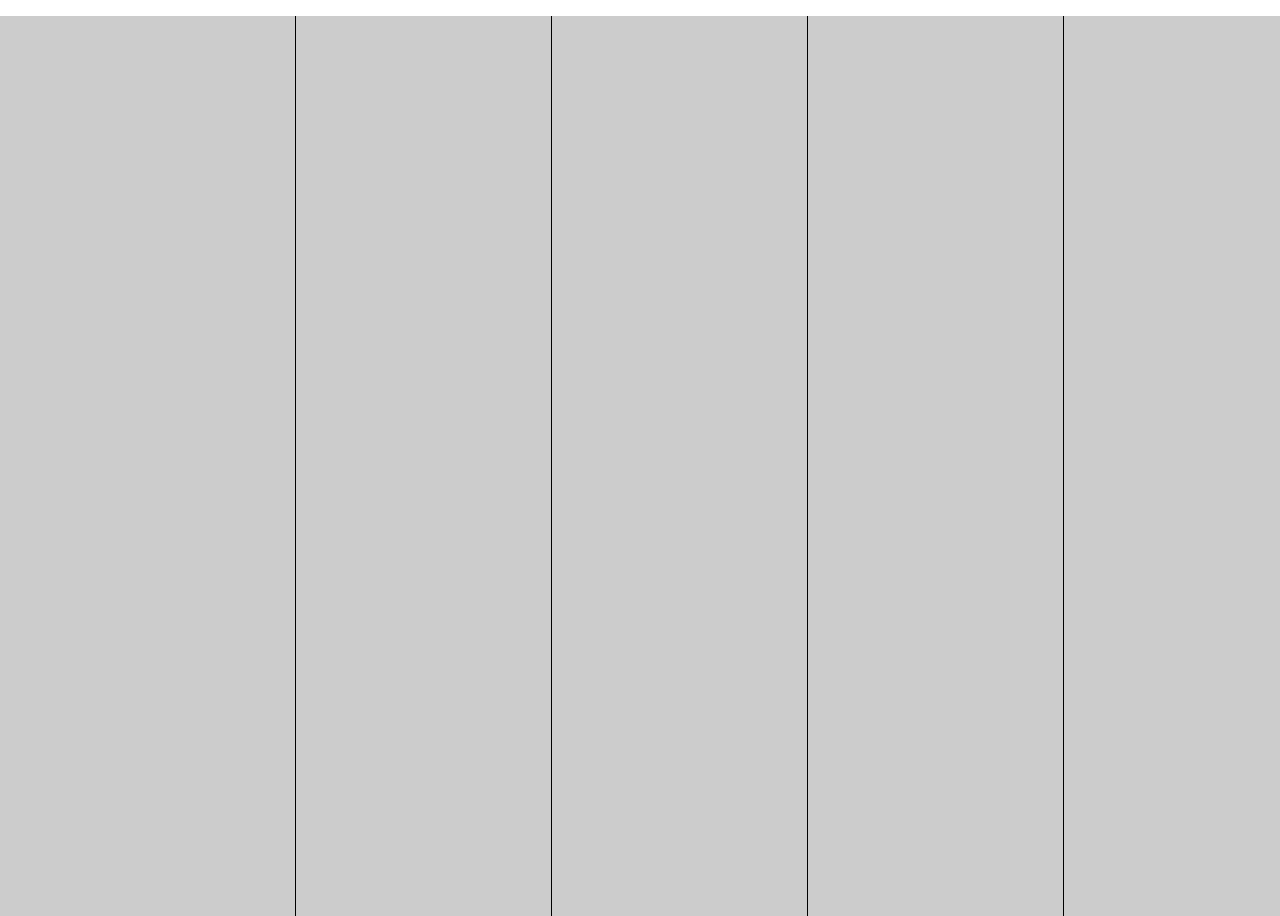
<file: PageTabLike/index.html>
<!DOCTYPE html>
<html lang="en">
<head>
    <meta charset="UTF-8">
    <meta name="viewport" content="width=device-width, initial-scale=1.0">
    <title>Tab Like</title>
    <link rel="stylesheet" href="style.css">
</head>
<body>

    <ul>
        <!-- List for 5 items. to add/remove images tabbers simply 
            adjust the number of li items and the width property of the ul li styler-->
        <li>
            <div class="content">
                <h2>Lorem ipsum dolor sit</h2>
                <p>Lorem ipsum dolor sit, amet consectetur adipisicing elit. 
                Dignissimos, ratione!</p>
            </div>
        </li>
        <li>
            <div class="content">
                <h2>Lorem ipsum dolor sit</h2>
                <p>Lorem ipsum dolor sit, amet consectetur adipisicing elit. 
                Dignissimos, ratione!</p>
            </div>
        </li>
        <li>
            <div class="content">
                <h2>Lorem ipsum dolor sit</h2>
                <p>Lorem ipsum dolor sit, amet consectetur adipisicing elit. 
                Dignissimos, ratione!</p>
            </div>
        </li>
        <li>
            <div class="content">
                <h2>Lorem ipsum dolor sit</h2>
                <p>Lorem ipsum dolor sit, amet consectetur adipisicing elit. 
                Dignissimos, ratione!</p>
            </div>
        </li>
        <li><div class="content">
                <h2>Lorem ipsum dolor sit</h2>
                <p>Lorem ipsum dolor sit, amet consectetur adipisicing elit. 
                Dignissimos, ratione!</p>
            </div>
        </li>
    </ul>

</body>
</html>
</file>
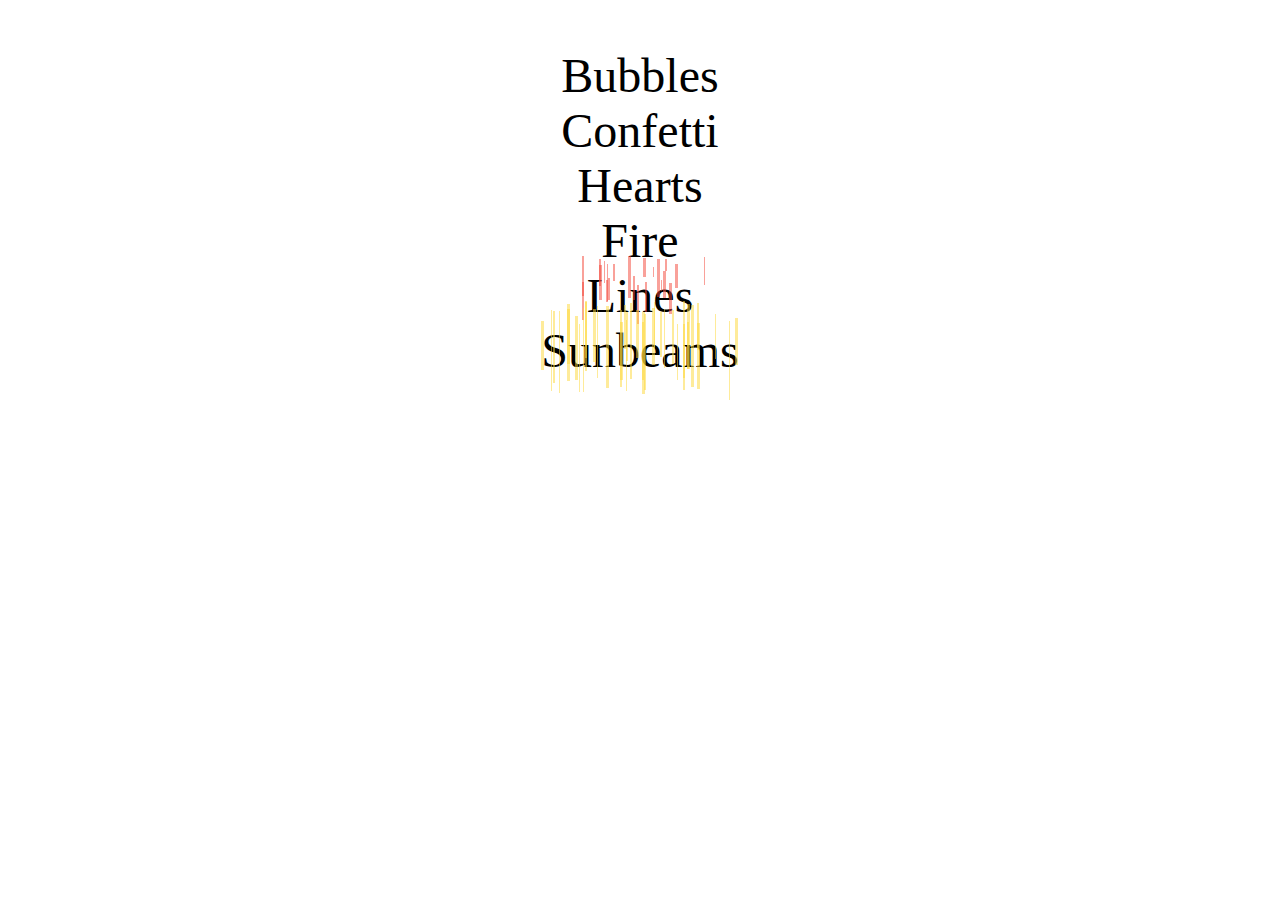
<file: Particle/index.html>
<!DOCTYPE html>
<html lang="en">
<head>
    <meta charset="UTF-8">
    <meta name="viewport" content="width=device-width, initial-scale=1.0">
    <title>Particle Effect</title>
    <link rel="stylesheet" href="style.css">
</head>
<body>
    
   <div class="textcontainer">
       <span class="particletext bubbles"> Bubbles</span>
   </div>

   <div class="textcontainer">
    <span class="particletext confetti"> Confetti</span>
    </div>


   <div class="textcontainer">
    <span class="particletext hearts"> Hearts</span>
    </div>

    <div class="textcontainer">
        <span class="particletext fire"> Fire</span>
    </div>

    <div class="textcontainer">
        <span class="particletext lines"> Lines</span>
    </div>

    <div class="textcontainer">
        <span class="particletext sunbeams"> Sunbeams</span>
    </div>

    <script src="https://ajax.googleapis.com/ajax/libs/jquery/3.5.1/jquery.min.js"> </script>
    <script>
        function initparticles() {
            bubbles();
            hearts();
            lines();
            confetti();
            fire();
            sunbeams();
        }
        function bubbles() {
            $.each($('.particletext.bubbles'), function(){
               var bubblecount = ($(this).width()/50)*10;

               for (var i =0; i <= bubblecount; i++) {
                   var size = ($.rnd(40,80)/10);
                   $(this).append('<span class= "particle" style="top:'+ $.rnd(20,80) + '%; left:' + $.rnd(0,95) + '%; width:' + size + 'px; height:'+ size + 'px; animation-delay:' +  ($.rnd(0,30)/10) + 's;"> </span> ');
;               }
            });
        }
        function hearts(){
         $.each($(".particletext.hearts"),function(){
             var heartcount = ($(this).width()/50)*5;

             for(var i =0; i <= heartcount; i++) {
                 var size = ($.rnd(60,120)/10);

                 $(this).append('<span class="particle" style="top:' + $.rnd(20,80) + '%; left:' + $.rnd(0,95) + '%; width:' + size + 'px; height:' + size + 'px; animation-delay: ' + ($.rnd(0,30)/10) + 's;"> </span>');
             }
         });   
        }
        function lines() {
            $.each($(".particletext.lines"), function() {
                var linecount = ($(this).width()/50)*10;

                for (var i = 0; i <= linecount; i++){
                    $(this).append( '<span class= "particle" style= "top:' + $.rnd(-30,30) + '%; left:' + $.rnd(-10,110) + '%; width:' + $.rnd(1,3) + 'px; height:' + $.rnd(20,80) + '%; animation-delay: -' + ($.rnd(0,30)/10) + 's;"> </span>');
                }
            });
        }
        function confetti() {
            $.each($(".particletext.confetti"), function() {
                var confetticount = ($(this).width()/50)*10;

                for(var i = 0; i <= confetticount; i++) {
                    $(this).append('<span class="particle c' + $.rnd(1,2) + '" style= "top:' + $.rnd(10,50) + '%; left:' + $.rnd(0,100) + '%; width:' + $.rnd(6,8) + 'px; height:' + $.rnd(3,4) + 'px; animation-delay:' + ($.rnd(0,30)/10) + 's;"> </span>' );
                }
            });
        }
        function fire() {
            $.each($(".particletext.fire"), function(){
                var firecount = ($(this).width()/50)*20;

                for(var i = 0; i <= firecount; i++) {
                    var size = $.rnd(8,12);

                    $(this).append('<span class= "particle" style="top:' + $.rnd(40,70) + '%; left:' + $.rnd(-10,100) + '%; width:' + size + 'px; height:' + size + 'px; animation-delay:' + ($.rnd(0,20)/10) + 's;"> </span>');
                }
            });
        }
        function sunbeams() {
            $.each($(".particletext.sunbeams"), function(){
             var beamcount = ($(this).width()/50)*10;

            for (var i =0; i <= beamcount; i++){
                $(this).append('<span class= "particle" style= "top:' + $.rnd(-50,0) + '%; left:' + $.rnd(0,100) + '%; width:' + $.rnd(1,3) + 'px; height:' + $.rnd(80,160) + '%; animation-delay: -' + ($.rnd(0,30)/10) + 's;"> </span>');
            }
            });
        }

        jQuery.rnd = function(m,n) {
            m = parseInt(m);
            n = parseInt(n);
            return Math.floor( Math.random() * (n-m +1) ) + m;
        }

        initparticles();

    </script>

</body>
</html>
</file>
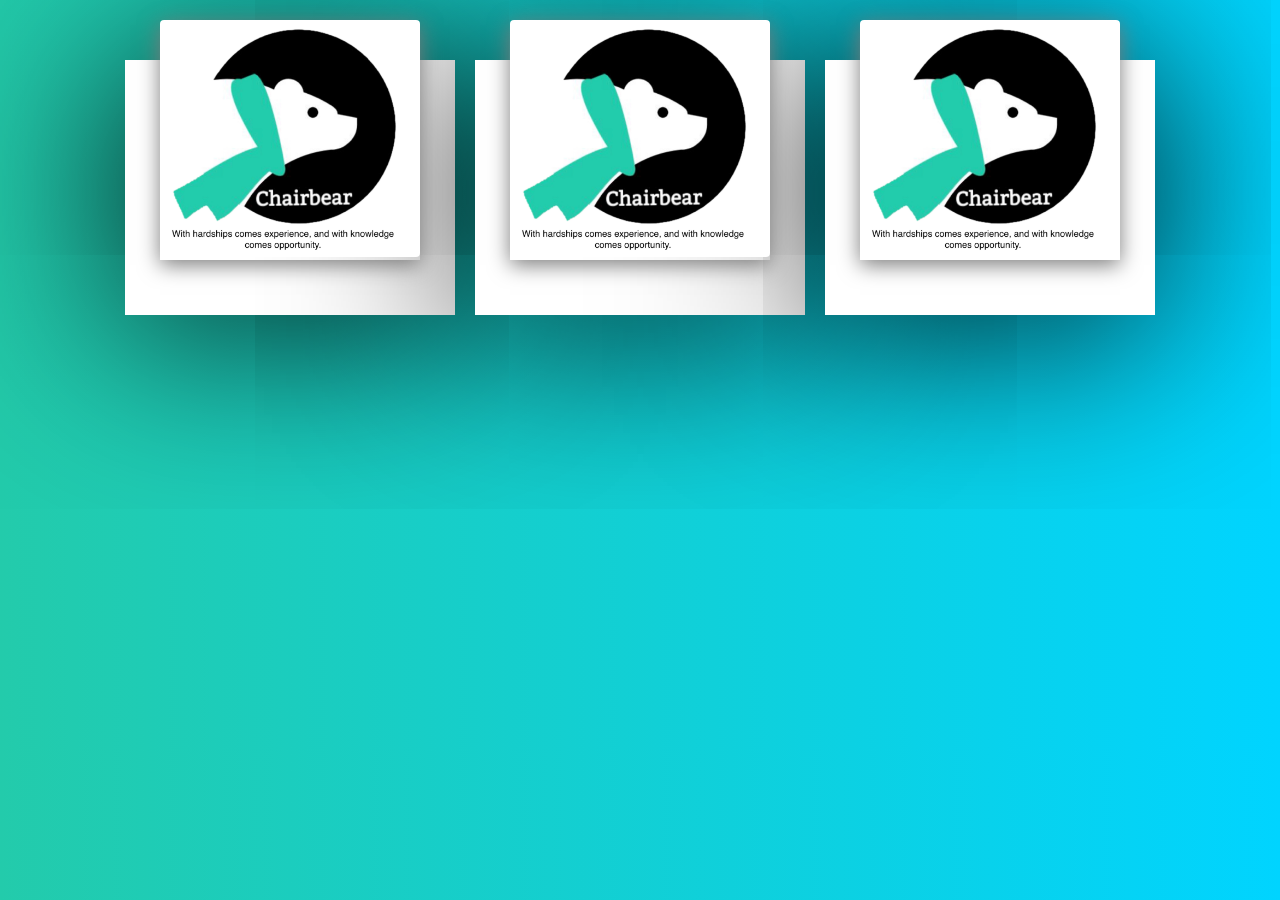
<file: slideDown/index.html>
<!DOCTYPE html>
<html lang="en">
<head>
    <meta charset="UTF-8">
    <meta name="viewport" content="width=device-width, initial-scale=1.0">
    <title>Responsive Hover Cards</title>
    <link rel="stylesheet" href="style.css">
</head>
<body>
    
    <div class="container">

        <div class="card">
            <div class="imgBx">
                <img src="../../img/image.png" alt="One">
            </div>
            <div class="content">
                <h2>Card Two</h2>
                <p>Lorem ipsum dolor sit amet consectetur adipisicing elit. 
                    Reprehenderit nemo cum suscipit! Distinctio nulla, vel ad harum at 
                    accusantium, consequuntur explicabo et perferendis fuga, 
                    obcaecati temporibus error provident voluptate cum.</p>
            </div>
        </div>

        <div class="card">
            <div class="imgBx">
                <img src="../../img/image.png" alt="Two">
            </div>
            <div class="content">
                <h2>Card Two</h2>
                <p>Lorem ipsum dolor sit amet consectetur adipisicing elit. 
                    Reprehenderit nemo cum suscipit! Distinctio nulla, vel ad harum at 
                    accusantium, consequuntur explicabo et perferendis fuga, 
                    obcaecati temporibus error provident voluptate cum.</p>
            </div>
        </div>

        <div class="card">
            <div class="imgBx">
                <img src="../../img/image.png" alt="Three">
            </div>
            <div class="content">
                <h2>Card Three</h2>
                <p>Lorem ipsum dolor sit amet consectetur adipisicing elit. 
                    Reprehenderit nemo cum suscipit! Distinctio nulla, vel ad harum at 
                    accusantium, consequuntur explicabo et perferendis fuga, 
                    obcaecati temporibus error provident voluptate cum.</p>
            </div>
        </div>

    </div>

</body>
</html>
</file>
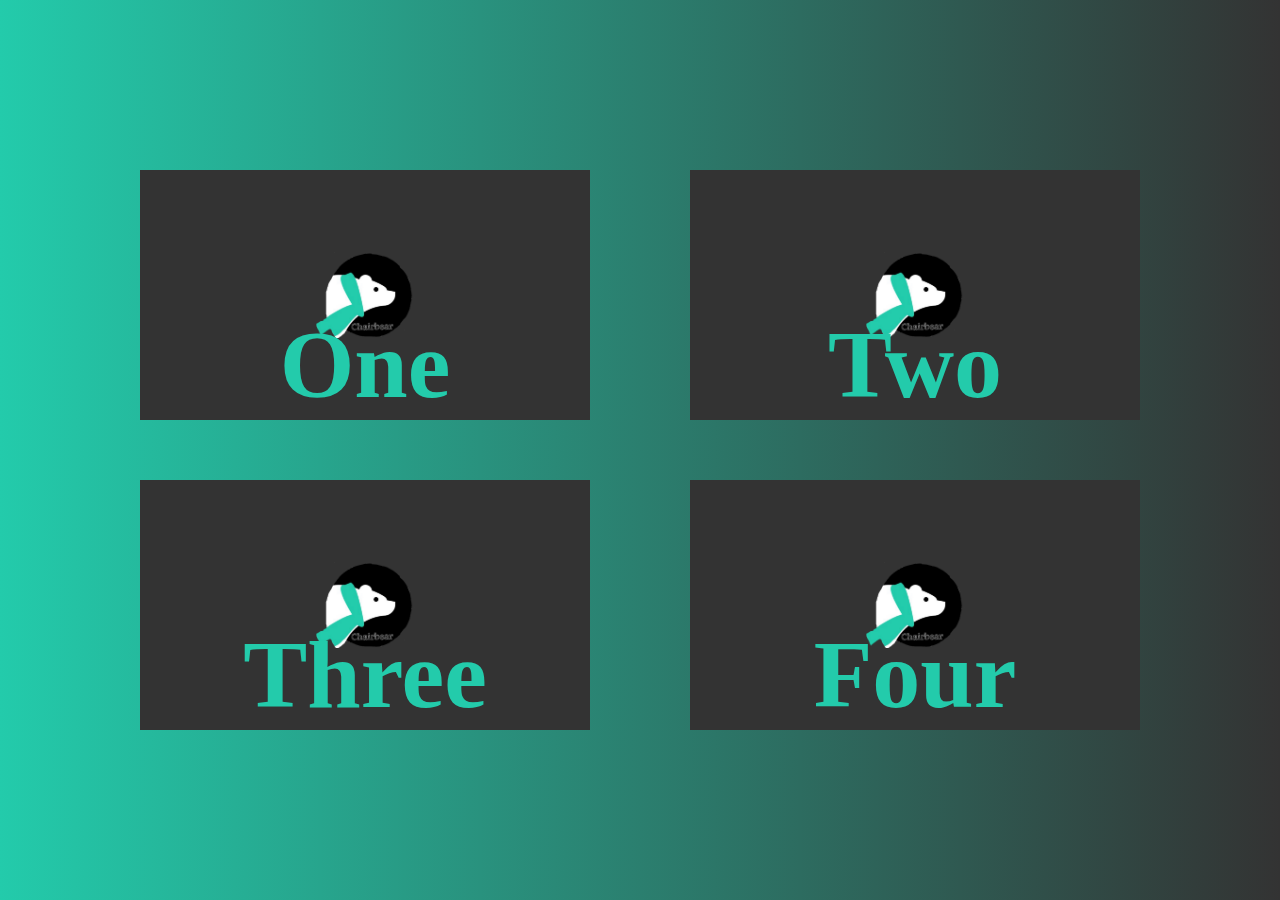
<file: slideSide/index.html>
<!DOCTYPE html>
<html lang="en">
<head>
    <meta charset="UTF-8">
    <meta name="viewport" content="width=device-width, initial-scale=1.0">
    <title>Slide To The Side</title>
    <link rel="stylesheet" href="style.css">
</head>
<body>
    
    <div class="container">

        <div class="card">
           <div class="imgBX" data-text="One">
               <img src="../../img/logoNB.png" alt="One">
           </div> 
            <div class="content">
                <div>
                    <h3>One</h3>
                    <p>Lorem ipsum dolor sit amet consectetur adipisicing elit. Animi eum ab nostrum aliquam incidunt earum, 
                        corporis praesentium et ducimus officia tenetur dignissimos 
                        eaque error, ex aut ea deserunt itaque aliquid.</p>
                        <a href="#">More</a>
                </div>
            </div>
        </div>

        <div class="card">
            <div class="imgBX" data-text="Two">
                <img src="../../img/logoNB.png" alt="Two">
            </div> 
             <div class="content">
                 <div>
                     <h3>Two</h3>
                     <p>Lorem ipsum dolor sit amet consectetur adipisicing elit. Animi eum ab nostrum aliquam incidunt earum, 
                         corporis praesentium et ducimus officia tenetur dignissimos 
                         eaque error, ex aut ea deserunt itaque aliquid.</p>
                         <a href="#">More</a>
                 </div>
             </div>
         </div>

         <div class="card">
            <div class="imgBX" data-text="Three">
                <img src="../../img/logoNB.png" alt="Three">
            </div> 
             <div class="content">
                 <div>
                     <h3>Three</h3>
                     <p>Lorem ipsum dolor sit amet consectetur adipisicing elit. Animi eum ab nostrum aliquam incidunt earum, 
                         corporis praesentium et ducimus officia tenetur dignissimos 
                         eaque error, ex aut ea deserunt itaque aliquid.</p>
                         <a href="#">More</a>
                 </div>
             </div>
         </div>

         <div class="card">
            <div class="imgBX" data-text="Four">
                <img src="../../img/logoNB.png" alt="Four">
            </div> 
             <div class="content">
                 <div>
                     <h3>Four</h3>
                     <p>Lorem ipsum dolor sit amet consectetur adipisicing elit. Animi eum ab nostrum aliquam incidunt earum, 
                         corporis praesentium et ducimus officia tenetur dignissimos 
                         eaque error, ex aut ea deserunt itaque aliquid.</p>
                         <a href="#">More</a>
                 </div>
             </div>
         </div>

    </div>

</body>
</html>
</file>
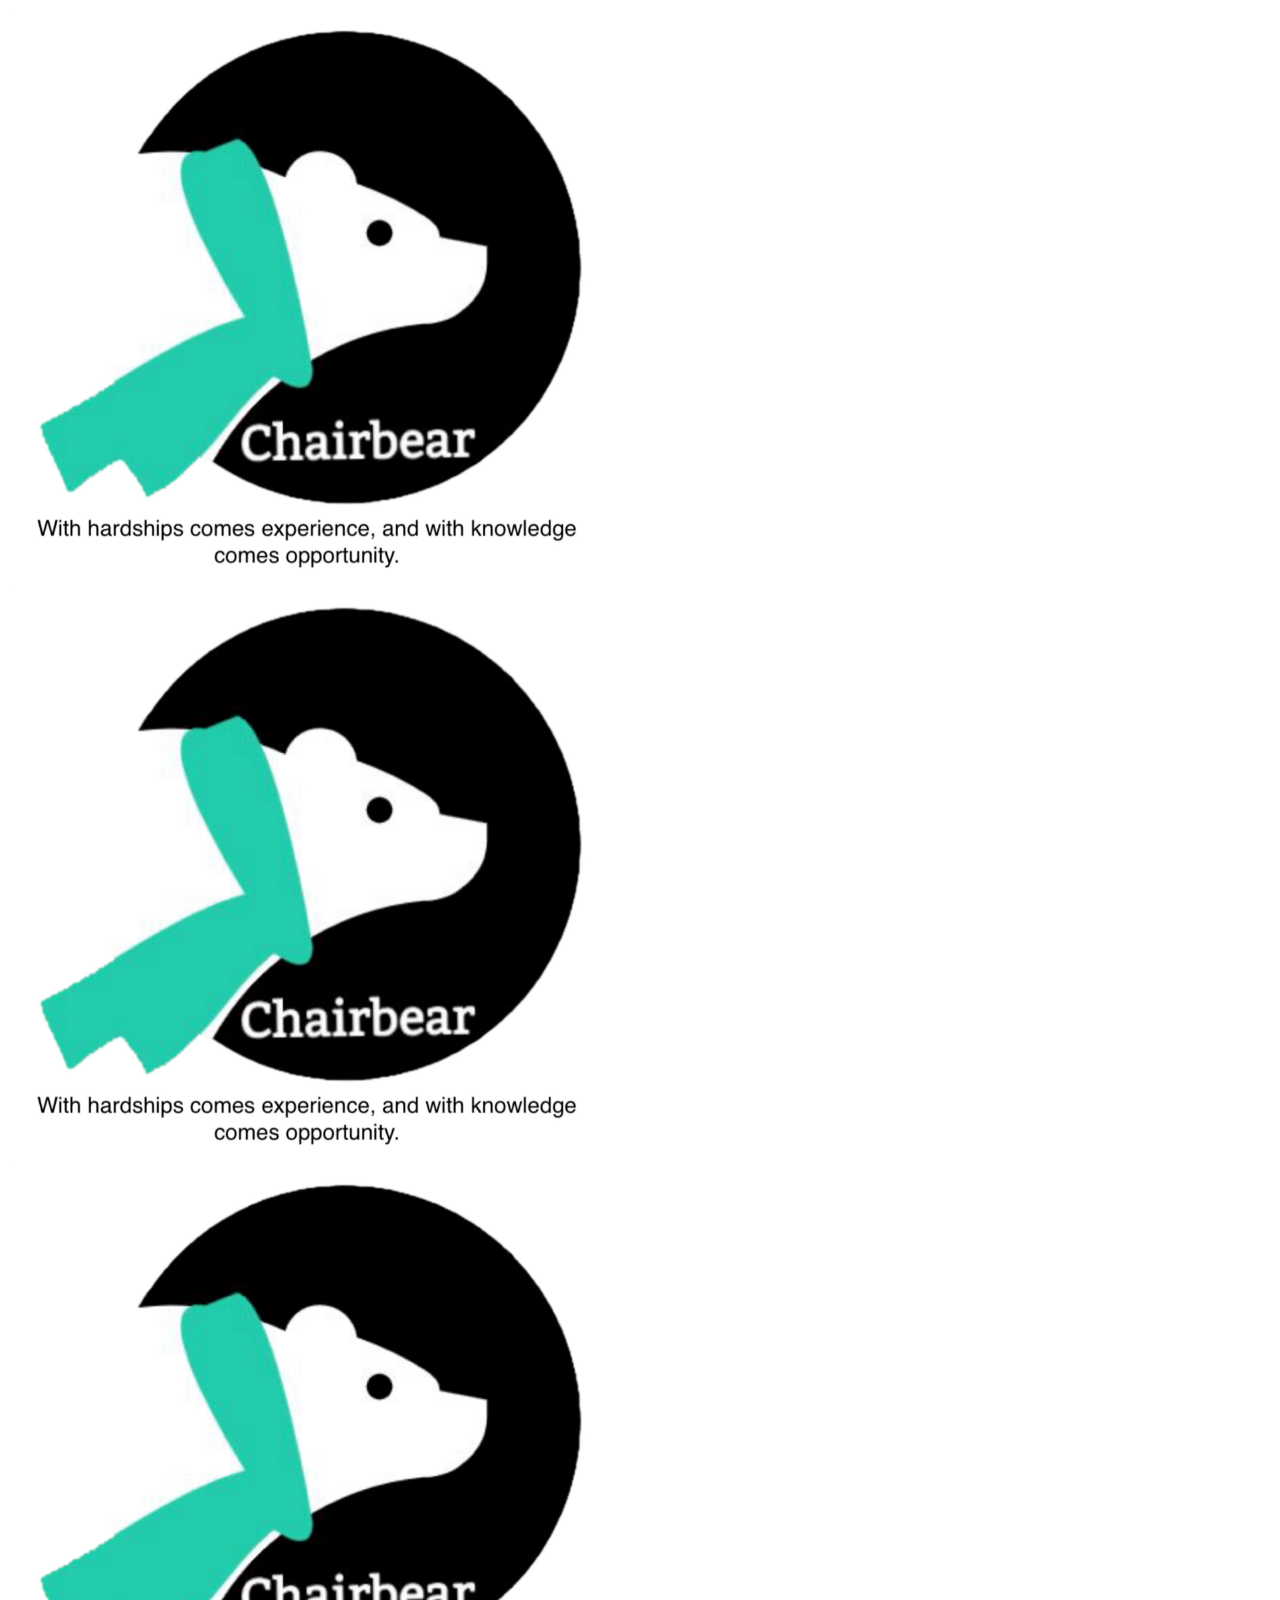
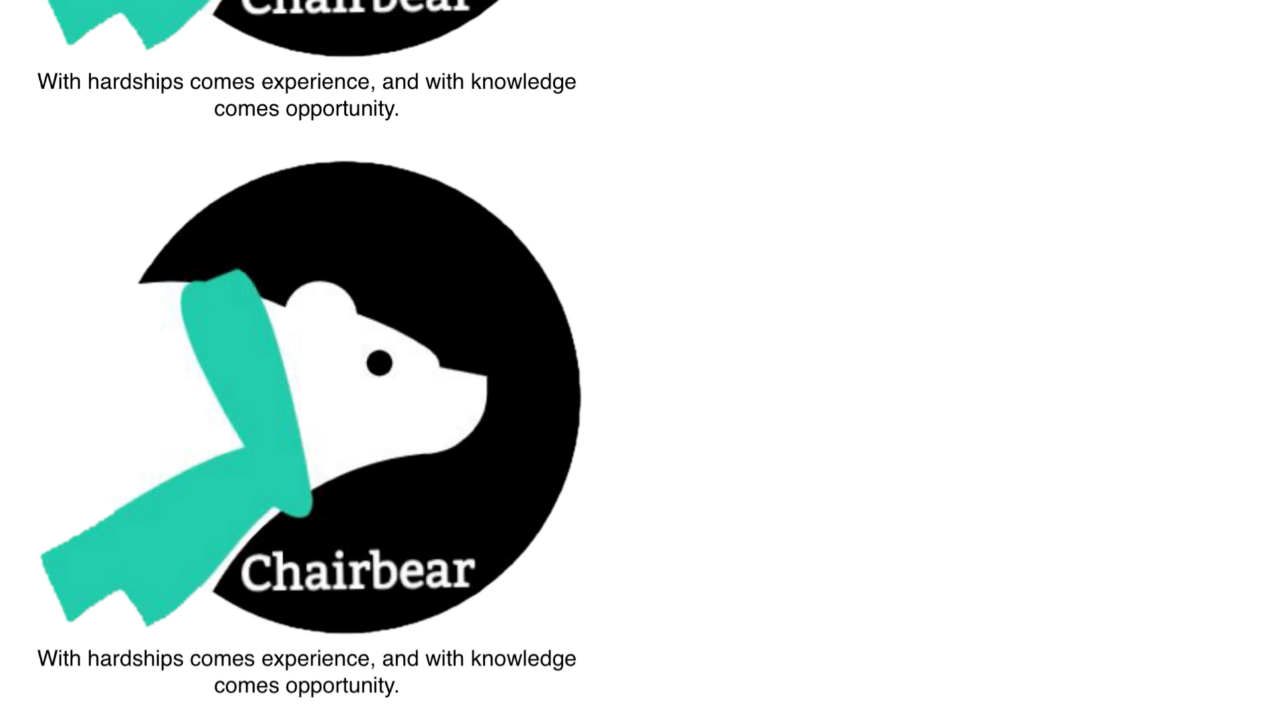
<file: Overlays/Fade/index.html>
<!DOCTYPE html>
<html lang="en">
<head>
  <meta charset="UTF-8">
  <meta name="viewport" content="width=device-width, initial-scale=1.0">
  <title>Fade Overlay</title>
  <link rel="stylesheet" href="style.css">
</head>
<body>

<!-- 
***** Single Overlay ***** 
--> 

<div class="container">
    <img src="../../img/image.png" alt="" class="image">
    <div class="overlay">
      <div class="text">Hello World</div>
    </div>
  </div>

<!-- 
***** Double Overlay ***** 
--> 

<div class="container">
    <img src="../../img/image.png" alt="" class="image">
    <div class="overlay">
      <div class="text">Hello World</div>
    </div>
      <div class="overlay2">
      <div class="text">Hello</div>
    </div>
  </div>



  <!-- 
***** Box Overlay ***** 
--> 

<div class="container">
    <img src="../../img/image.png" alt="Avatar" class="image" style="width:100%">
    <div class="middle">
      <div class="text">Hello</div>
    </div>
  </div>

<!-- 
***** To Turn Box Overlay Into Clickable Link ***** 
    wrap the div in a <a> tag and add the href attribute.
    will require extra styling to remove underline 
    (
     a {
        text-decoration: none;
       }
    )
--> 
<div class="container">
    <img src="../../img/image.png" alt="Avatar" class="image" style="width:100%">
    <div class="middle">
    <a href = "#" target = "_blank">
    <div class="text" >
      Hello
      </div>
    </a>
    </div>
</div>

  
</body>
</html>
</file>
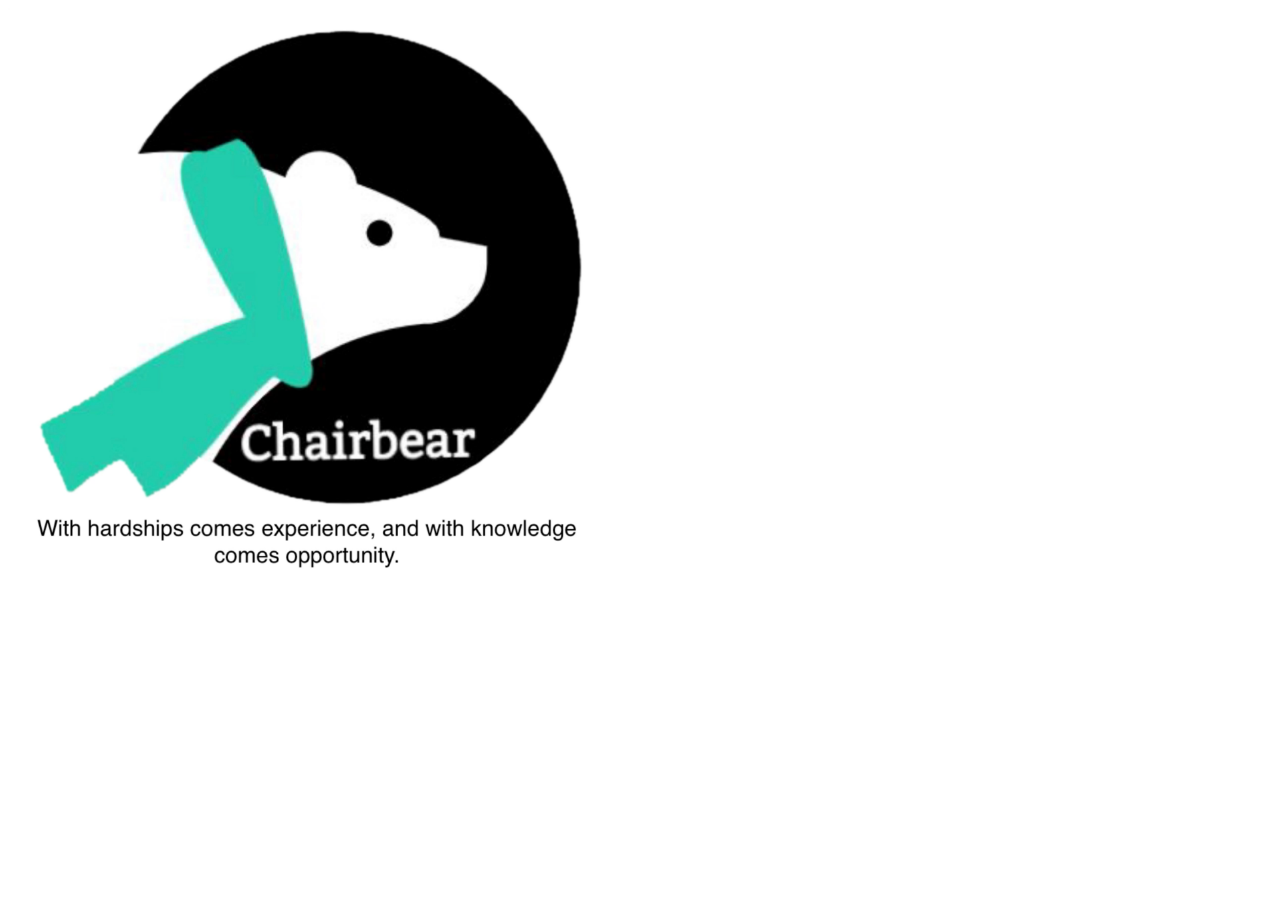
<file: Overlays/Slide/index.html>
<!DOCTYPE html>
<html lang="en">
<head>
  <meta charset="UTF-8">
  <meta name="viewport" content="width=device-width, initial-scale=1.0">
  <title>Slide Overlay</title>
  <link rel="stylesheet" href="style.css">
</head>
<body>
  

<!-- 
***** Slide In Overlay ***** 
--> 

<div class="container">
    <img src="../../img/image.png" alt="Avatar" class="image">
    <div class="overlay">
      <div class="text">Hello World</div>
    </div>
  </div>

</body>
</html>
</file>
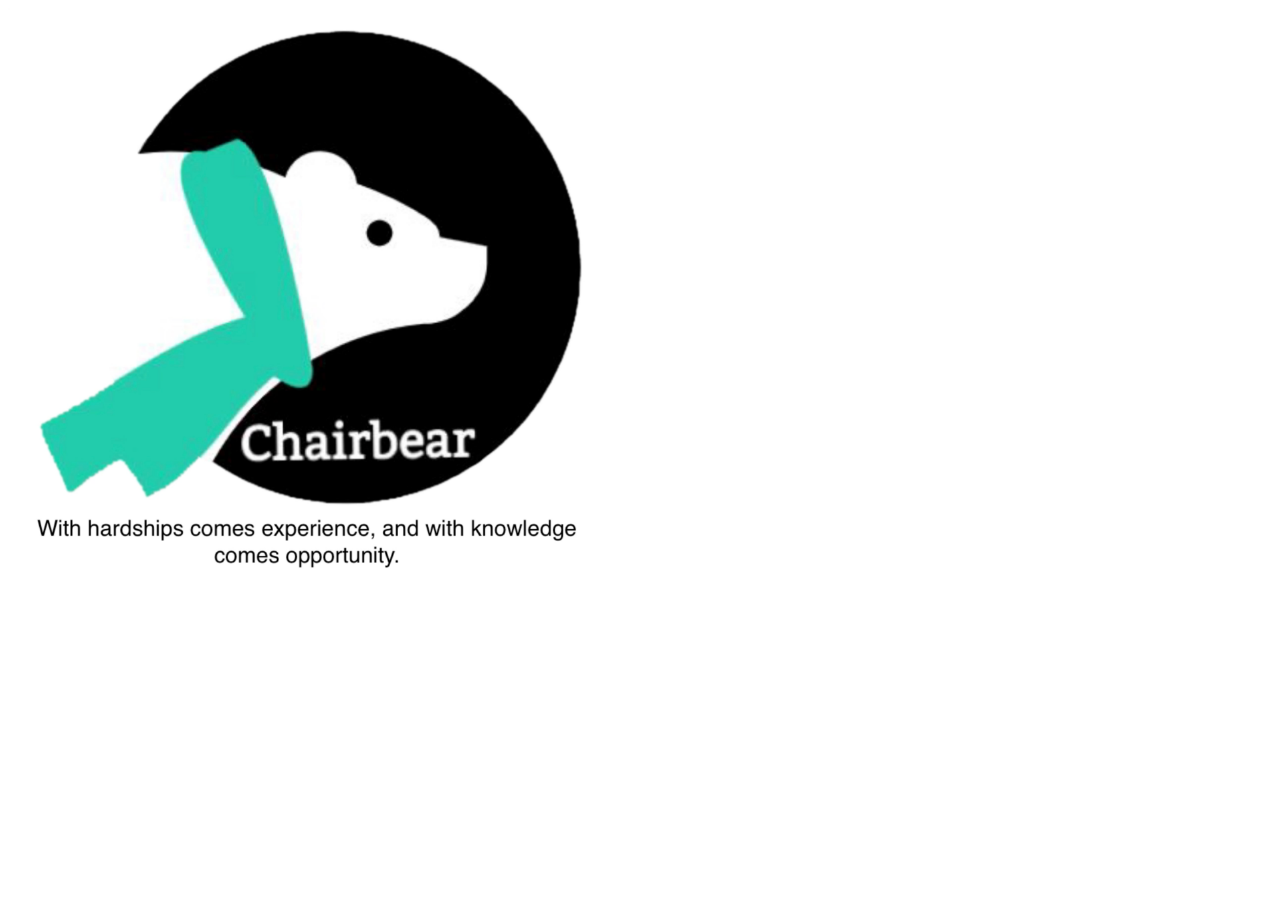
<file: Overlays/Zoom/index.html>
<!DOCTYPE html>
<html lang="en">
<head>
  <meta charset="UTF-8">
  <meta name="viewport" content="width=device-width, initial-scale=1.0">
  <title>Zoom overlay</title>
  <link rel="stylesheet" href="style.css">
</head>
<body>


<div class="container">
    <img src="../../img/image.png" alt="Avatar" class="image">
    <div class="overlay">
      <div class="text">Hello World</div>
    </div>
  </div>

    
</body>
</html>
</file>
<file: PageTabLike/style.css>
/* Generic */
body {
    margin: 0;
    padding: 0;
}

/* the image sliders */
ul {
    position: absolute;
    top: 0;
    left: 0;
    width: 100%;
    height: 100vh;
    background: #ccc;
}

ul li {
  list-style: none;
  position: relative; 
  /* adjust width acording to number of pics ei 5=20% */
  width: 20%; 
  height: 100%;
  border-right: 1px solid black;
  float: left;
  box-sizing: border-box;
  transition: 0.5s;
  text-align: center;
}
/* unsures that hovered on item  expands, whilst others shrink -  if others do not shrik they flex onto another row below.*/
ul:hover li {
    width: 10%;
}
ul li:hover {
    width: 60%;
}

/* the image sliders text content */
ul li .content {
    position: absolute;
    bottom: 0;
    left: 0;
    width: 100%;
    box-sizing: border-box;
    background: rgba(0, 0, 0, 0.8);
    color: white;
    visibility: hidden;
    opacity: 0;
}
ul li:hover .content {
    visibility: visible;
    opacity: 1;
    transition: 0.5;
    transition-delay: 0.5;
}

/* the images */
ul li:nth-child(1) {
    background: url();
    background-size: cover;
    background-position: left;
}
</file>
<file: Particle/style.css>
/* Generic */
body {
    padding: 40px 0;
    background: #fff;
}

/* Containers */
body .textcontainer {
    /* padding: 40px 0; */
    text-align: center;
}
body .particletext {
    /* text-align: center; */
    font-size: 48px;
    position: relative;
}

/* Bubbles */
body .particletext.bubbles > .particle {
    opacity: 0;
    position: absolute;
    background-color: rgba(33, 150, 243, 0.5);
    animation: bubbles 3s ease-in infinite;
    border-radius: 100%;
}

@keyframes bubbles {
    0% {
        opacity: 0;
    }
    20% {
        opacity: 1;
        transform: translate(0, -20%);
    }
    100% {
        opacity: 0;
        transform: translate(0, -1000%);
    }
}


/* Hearts */
body .particletext.hearts > .particle {
    opacity: 0;
    position: absolute;
    background-color: #cc2a5d;
    animation: hearts 3s ease-in infinite;
}
body .particletext.hearts > .particle:before, body .particletext.hearts > .particle:after {
    position: absolute;
    content: '';
    border-radius: 100px;
    top: 0px;
    left: 0px;
    width: 100%;
    height: 100%;
    background-color: #cc2a5d;
}
body .particletext.hearts > .particle:before {
    transform: translateX(-50%);
}
body .particletext.hearts > .particle:after {
    transform: translateY(-50%);
}
@keyframes hearts {
    0% {
        opacity: 0;
        transform: translate(0, 0%) rotate(45deg);
    }
    20% {
        opacity: 0.8;
        transform: translate(0,-20%) rotate(45deg);
    }
    100% {
        opacity: 0;
        transform: translate(0,-1000%) rotate(45deg);
    }
}


/* Lines */
body .particletext.lines > .particle {
    position: absolute;
    background: rgba(244, 67, 54, 0.5);
    animation: lines 3s linear infinite;
}
@keyframes lines {
    0%, 50%, 100% {
        transform: translateY(0%);
    }
    25% {
        transform: translateY(100%);
    }
    75% {
        transform: translateY(-100%);
    }
}

/* Confetti */
body .particletext.confetti > .particle  {
    opacity: 0;
    position: absolute;
    animation: confetti 3s ease-in infinite;
}
body .particletext.confetti > .particle.c1 {
    background: rgba(76, 175, 80, 0.5);
}
body .particletext.confetti > .particle.c2 {
    background: rgba(156, 39, 176, 0.5);
}
@keyframes confetti {
    0% {
        opacity: 0;
        transform: translateY(0%) rotate(0deg);
    }
    10% {
        opacity: 1;
    }
    35% {
       transform: translateY(-800%) rotate(270deg); 
    }
    80% {
        opacity: 1;
    }
    100% {
        opacity: 0;
        transform: translateY(2000%) rotate(1440deg);
    }
}


/* Fire */
body .particletext.fire > .particle {
    position: absolute;
    background: rgba(255, 193, 7, 0.5);
    border-radius: 40px;
    border-top-right-radius: 0px;
    animation: fire 0.8s linear infinite;
    transform: rotate(-45deg);
    opacity: 0;
}
body .particletext.fire > .particle:before {
    position: absolute;
    content: '';
    top: 60%;
    left: 40%;
    transform: translate(-50%,-50%);
    width: 50%;
    height: 50%;
    border-radius: 40px;
    border-top-right-radius: 0px;
    background: rgba(251, 140, 0, 0.5);
}
@keyframes fire {
    0% {
        transform: rotate(-70deg) translateY(0%);
    }
    25% {
        transform: rotate(-20deg) translateY(-5%);
        opacity: 1;
    }
    50% {
       transform: rotate(-70deg) translateY(-10%); 
    }
    75% {
        transform: rotate(-20deg) translateY(-20%);
    }
    100% {
        transform: rotate(-70deg) translateY(-40%);
        opacity: 1;
    }
}

/* Sunbeams */
body .particletext.sunbeams > .particle {
    position: absolute;
    background: rgba(253, 216, 53, 0.5);
    animation: sunbeams 3s linear infinite;
}
@keyframes sunbeams {
    0% {
        transform: translateY(40%) rotate(0deg);
    }
    50% {
        transform: translateY(-40%) rotate(180deg);

    }
    100% {
        transform: translateY(40%) rotate(360deg);
    }
    0%, 14%, 17%, 43%, 53%, 71%, 80%, 94%, 100% {
        opacity: 0;
    }
    6%, 15%, 24%, 28%, 48%, 55%, 78%, 82%, 99% {
        opacity: 1;
    }
}
</file>
<file: slideDown/style.css>
/* Generic */
* {
    margin: 0;
    padding: 0;
}

body {
    display: flex;
    justify-content: center;
    align-items: center;
    /* 
    rgba(35,203,171,1) = #23cbab, rgba(0,212,255,1) = #00d4ff
    LINEAR
    background: linear-gradient(90deg, rgba(35,203,171,1) 35%, rgba(0,212,255,1) 100%); 
    RADIAL
    background: radial-gradient(circle, rgba(35,203,171,1) 35%, rgba(0,212,255,1) 100%);
    */
    background: linear-gradient(90deg, #23cbab, #00d4ff );
}

/* Main */
.container {
    position: relative;
    width: 1100px;
    display: flex;
    justify-content: center;
    align-items: center;
    flex-wrap: wrap;
    padding: 30px;
}

.container .card {
    position: relative;
    max-width: 300px;
    height: 215px;
    background: white;
    margin: 30px 10px;
    padding: 20px 15px;
    display: flex;
    flex-direction: column;
    box-shadow: 0 5px 202px black;
    transition: 0.5s ease-in-out;
}
.container .card:hover {
    height: 420px;
}

/* Image */
.container .card .imgBx {
    position: relative;
    /* adjust width and height according to images. images must be of similar/same length */
    width: 260px;
    height: 240px;
    top: -60px;
    left: 20px;
    z-index: 1;
    box-shadow: 0 5px 20px rgb(124, 124, 124);
}
.container .card .imgBx img {
    max-width: 100%;
    /* max-height: 100%; */
    border-radius: 4px;  
}

/* Card Text Content */
.container .card .content {
    position: relative;
    margin-top: -140px;
    padding: 10px 15px;
    text-align: center;
    visibility: hidden;
    opacity: 0;
    transition: 0.5s ease-in-out;
}
.container .card:hover .content {
    visibility: visible;
    opacity: 1;
    margin-top: -40px;
    transition-delay: 0.3s;
}
</file>
<file: slideSide/style.css>
/* Generic */
* {
    margin: 0;
    padding: 0;
    box-sizing: border-box;
}

body {
    display: flex;
    justify-content: center;
    align-items: center;
    background: linear-gradient(90deg, #23cbab, #333333);
    min-height: 100vh;
}

/* Main */
.container {
    position: relative;
    width: 1000px;
    display: flex;
    justify-content: space-between;
    flex-wrap: wrap;
    margin: 20px;
}
.container .card {
    position: relative;
    height: 250px;
    background: white;
    display: flex;
    width: 45%;
    margin: 30px 0;
}

.container .card .imgBX {
    position: absolute;
    top: 0;
    left: 0;
    width: 100%;
    height: 100%;
    background: #333;
    z-index: 1;
    display: flex;
    justify-content: center;
    align-items: center;
    overflow: hidden;
    transition: 0.5s ease-in-out;
}
.container .card:hover .imgBX {
    width: 150px;
    height: 150px;
    left: -75px;
    top: calc(50% - 75px);
    transition: 0.5s ease-in-out;
    background: crimson;
}
/* Below is the card text overlay */
.container .card .imgBX::before {
    content: attr(data-text);
    position: absolute;
    bottom: 0;
    left: 0;
    width: 100%;
    text-align: center;
    font-size: 6em;
    /* color: rgba(255, 255, 255, 0.05);  */
    color: #23cbab;
    font-weight: 700;
}
.container .card .imgBX img {
    max-width: 100px;
    transition: 0.5s ease-in-out;
}
.container .card:hover .imgBX img {
    max-width: 75px;
}

.container .card .content {
    position: absolute;
    right: 0;
    width: calc(100% - 75px);
    height: 100%;
    padding: 20px;
    display: flex;
    justify-content: center;
    align-items: center;
}
.container .card .content h3 {
    margin-bottom: 5px;
    font-size: 24px;
}

.container .card .content a {
    display: inline-block;
    margin-top: 10px;
    padding: 5px 10px;
    background: #23cbab;
    text-decoration: none;
    color: black;
}

/* Media Query */
/* stack to column when below 992px */
@media (max-width: 992px) {
    .container {
        width: 100%;
        flex-direction: column;
        align-items: center;
    }
    .container .card {
        width: 400px;
    }
}

/* mobile stack (no hidden text content) */
@media (max-width: 768px) {
    .container .card {
        max-width: 300px;
        flex-direction: column;
        height: auto;
    }
    .container .card .imgBX {
        position: relative;
    }
    .container .card .imgBX, .container .card:hover .imgBX {
       width: 100%;
       height: 200px;
       left: 0;
    }
    .container .card .imgBX img,
    .container .card:hover .imgBX img{
        max-width: 100px;
    }
    .container .card .content {
        position: relative;
        width: 100%;
    }
}
</file>
<file: Overlays/Fade/style.css>
/* 
***** Full Body Overlays ***** 
*/
.container {
    position: relative;
    width: 50%;
  }
  
  .image {
    display: block;
    width: 100%;
    height: auto;
  }
  /* 
   width: 100%; gives image 1 (full overlay);
   width: 50%; gives image 2 (half -left- overlay);
   left: 50%; &  height: auto; &  width: auto; gives image 3 (half-right- overlay)
  */
  .overlay {
    position: absolute;
    top: 0;
    bottom: 0;
    left: 0;
    right: 0;
    height: auto;
    width: 100%;
    opacity: 0;
    transition: .5s ease;
    background-color: #008CBA;
  }
  
  .container:hover .overlay {
    opacity: 1;
  }
  
  .text {
    color: white;
    font-size: 20px;
    position: absolute;
    top: 50%;
    left: 50%;
    -webkit-transform: translate(-50%, -50%);
    -ms-transform: translate(-50%, -50%);
    transform: translate(-50%, -50%);
    text-align: center;
  }


   /* 
   for double overlays
  */

   /* 
   below format gives overlay a lefthand overlay, and overlay 2 a righthand overlay (image 4)
   this is the outputted css that should be expected
  */
  .overlay {
    position: absolute;
    top: 0;
    bottom: 0;
    left: 50%;
    right: 0;
    height: auto;
    width: auto;
    opacity: 0;
    transition: .5s ease;
    background-color: #008CBA;
  }
  .overlay2 {
    position: absolute;
    top: 0;
    bottom: 0;
    left: 0;
    right: 0;
    height: auto;
    width: 50%;
    opacity: 0;
    transition: .5s ease;
    background-color: #008CBA;
  }

  .overlay:hover {
    opacity: 1;
  }
  
  .overlay2:hover {
    opacity: 1;
  }



  /* 
***** Box Overlays ***** 
*/

.container {
  position: relative;
  width: 50%;
}

.image {
  opacity: 1;
  display: block;
  width: 100%;
  height: auto;
  transition: .5s ease;
  backface-visibility: hidden;
}

  /* 
   changing the top & left values will change the position of the box
  */
.middle {
  transition: .5s ease;
  opacity: 0;
  position: absolute;
  top: 50%;
  left: 50%;
  transform: translate(-50%, -50%);
  -ms-transform: translate(-50%, -50%);
  text-align: center;
}

.container:hover .image {
  opacity: 0.3;
}

.container:hover .middle {
  opacity: 1;
}

.text {
  background-color: #4CAF50;
  color: white;
  font-size: 16px;
  padding: 16px 32px;
}
</file>
<file: Overlays/Slide/style.css>
.container {
    position: relative;
    width: 50%;
  }
  
  .image {
    display: block;
    width: 100%;
    height: auto;
  }
  

  /* 
  This .overlay two settings currently give the expand out from middle slide overlay (Slide Overlay Type 1)
  */  
  .overlay {
    position: absolute;
    bottom: 50%;
    left: 0;
    right: 0;
    background-color: #008CBA;
    overflow: hidden;
    width: 100%;
    height:0;
    transition: .5s ease;
  }
  
  .container:hover .overlay {
    bottom: 0;
    height: 100%;
  }

  /* 
  The below unique .overlay styles replace the matching above to give the new Overlay Type
  */  
   /* This slide overlay is slide down (Slide Overlay Type 2)  */  
   .overlay2 {
    bottom: 100%;
  }
   /* This slide overlay is slide agaisnt the image (Slide Overlay Type 3)  */  
   .overlay3 {
    bottom: 0;
  }
   .container:hover .overlay3 {
    left: 100%;
  }
    /* This slide overlay is slide up (Slide Overlay Type 4)  */ 
    .overlay4 {
      bottom: 0;
    }
     .container:hover .overlay4 {
      right: 100%;
    }

    /* This slide overlay is slide in from right, and exit left (Slide Overlay Type 5)  */ 
    .overlay5 {
      bottom: 0;
      width: 0;
      height: 100%;
    } 
     .container:hover .overlay5 {
      left: auto;
      width: 100%;
    }

  /* This slide overlay is slide in from left (Slide Overlay Type 6)  */   
  .overlay6 {
    bottom: 0;
    width: 0;
    height: 100%;
  }
   .container:hover .overlay6 {
    right: auto;
    width: 100%;
  }

  /* This slide overlay is slide in from right (Slide Overlay Type 7)  */   
  .overlay7 {
    bottom: 0;
    left: 100%;
    width: 0;
    height: 100%;
  }
   .container:hover .overlay7 {
    left: 0;
    width: 100%;
  }

    /* 
 ************
  */  

  .text {
    color: white;
    font-size: 20px;
    position: absolute;
    top: 50%;
    left: 50%;
    -webkit-transform: translate(-50%, -50%);
    -ms-transform: translate(-50%, -50%);
    transform: translate(-50%, -50%);
    text-align: center;
  }
</file>
<file: Overlays/Zoom/style.css>
.container {
    position: relative;
    width: 50%;
  }
  
  .image {
    display: block;
    width: 100%;
    height: auto;
  }
  .overlay {
    position: absolute;
    bottom: 0;
    left: 0;
    right: 0;
    background-color: #008CBA;
    overflow: hidden;
    width: 100%;
    height: 100%;
    -webkit-transform: scale(0);
    -ms-transform: scale(0);
    transform: scale(0);
    -webkit-transition: .3s ease;
    transition: .3s ease;
  }
  
  .container:hover .overlay {
    -webkit-transform: scale(1);
    -ms-transform: scale(1);
    transform: scale(1);
  }
  
  .text {
    color: white;
    font-size: 20px;
    position: absolute;
    top: 50%;
    left: 50%;
    -webkit-transform: translate(-50%, -50%);
    -ms-transform: translate(-50%, -50%);
    transform: translate(-50%, -50%);
    text-align: center;
  }
</file>
